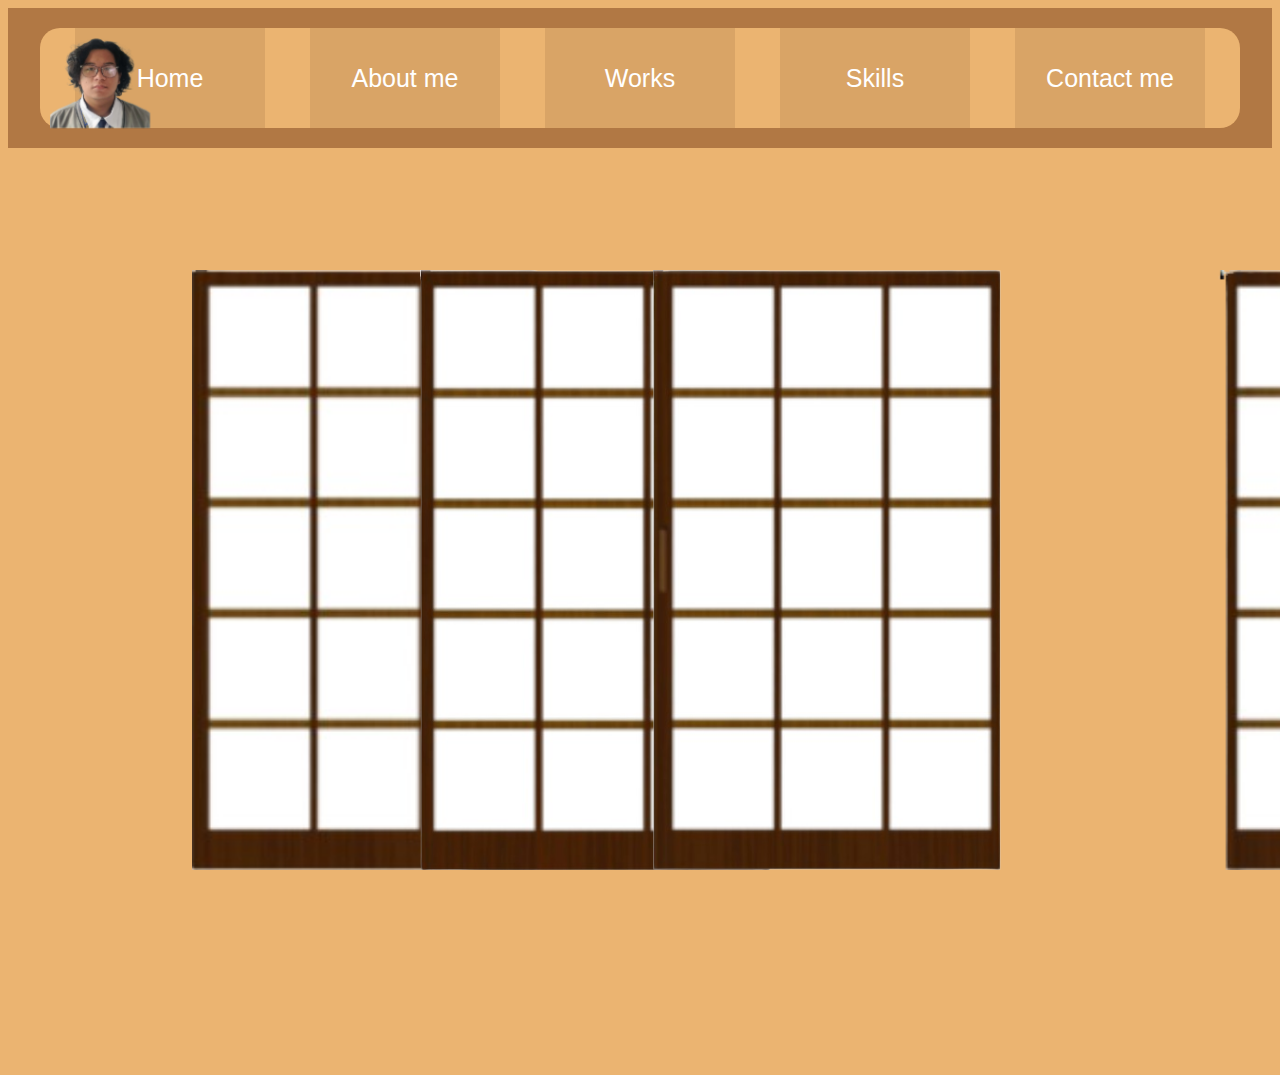
<file: index.html>
<!DOCTYPE html>
<html>

<head>
<title>Homepage</title>
<link rel="stylesheet" href="./assets/css/style.css">
</head>
<body>

    <header>
        <div class="header-main">
          <div class="header-1">
              <a href="../../index.html" class="nav_btn">Home</a>
              <a href="./pages/about-me/index.html" class="nav_btn">About me</a>
              <a href="./pages/works/index.html" class="nav_btn">Works</a>
              <a href="./pages/skills/index.html" class="nav_btn">Skills</a>
              <a href="./pages/contact-me/index.html" class="nav_btn">Contact me</a>
          </div>
          <dev class="imgL22">
              <img src= "./assets/img/pfp-sarreal.png" width="100" height="100" alt= "Logo" />
              </dev>

        </div>
  </header>

  <div class="pic-1">
    <img src="./assets/img/sarreal.png" height="100%" alt="Pic-1">
  </div>

  <div class="words-1">
    <h1>Louis Leander S. Sarreal</h1>
  </div>

  <div class="move">
  <div class="door-main">
    <img src="./assets/img/open-doors.png" height="100%" alt="Pic-2">
  </div>

  
  <div class="door-left">
    <img src="./assets/img/left-door.png" class="left" height="100%" alt="Pic-3">
  </div>

  <div class="door-right">
    <img src="./assets/img/right-door.png" class="right" height="100%" alt="Pic-4">
  </div>
  </div>


</body>

</html>
</file>
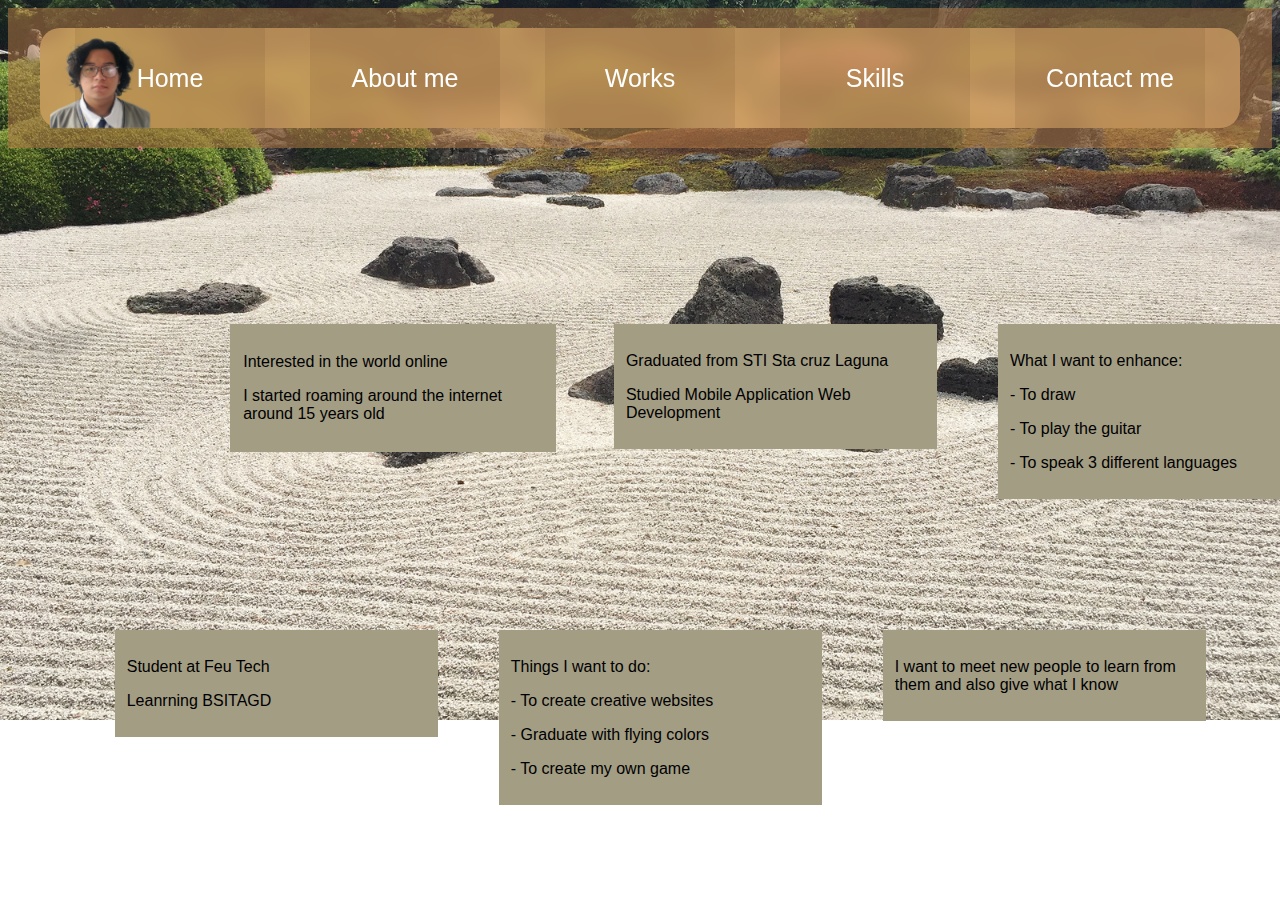
<file: pages/about-me/index.html>
<!DOCTYPE html>
<html>

<head>
<title>About me</title>
<link rel="stylesheet" href="./assets/css/style.css">
</head>
<body>

    <header>
        <div class="header-main">
          <div class="header-1">
              <a href="../../index.html" class="nav_btn">Home</a>
              <a href="../about-me/index.html" class="nav_btn">About me</a>
              <a href="../works/index.html" class="nav_btn">Works</a>
              <a href="../skills/index.html" class="nav_btn">Skills</a>
              <a href="../contact-me/index.html" class="nav_btn">Contact me</a>
          </div>
          <dev class="imgL22">
              <img src= "./assets/img/pfp-sarreal.png" width="100" height="100" alt= "Logo" />
              </dev>

        </div>
  </header>


  <div class="me-1">
    <p>Interested in the world online</p>
    <p>I started roaming around the internet around 15 years old</p>
  </div>

  <div class="me-2">
    <p>Graduated from STI Sta cruz Laguna</p>
    <p>Studied Mobile Application Web Development</p>
  </div>

  <div class="me-3">
    <p>What I want to enhance:</p>
    <p>- To draw</p>
    <p>- To play the guitar</p>
    <p>- To speak 3 different languages</p>
  </div>

  <div class="me-4">
    <p>Student at Feu Tech</p>
    <p>Leanrning BSITAGD</p>
  </div>

  <div class="me-5">
    <p>Things I want to do:</p>
    <p>- To create creative websites</p>
    <p>- Graduate with flying colors</p>
    <p>- To create my own game</p>
  </div>

  <div class="me-6">
    <p> I want to meet new people to learn from them and also give what I know </p>
  </div>






</body>

</html>
</file>
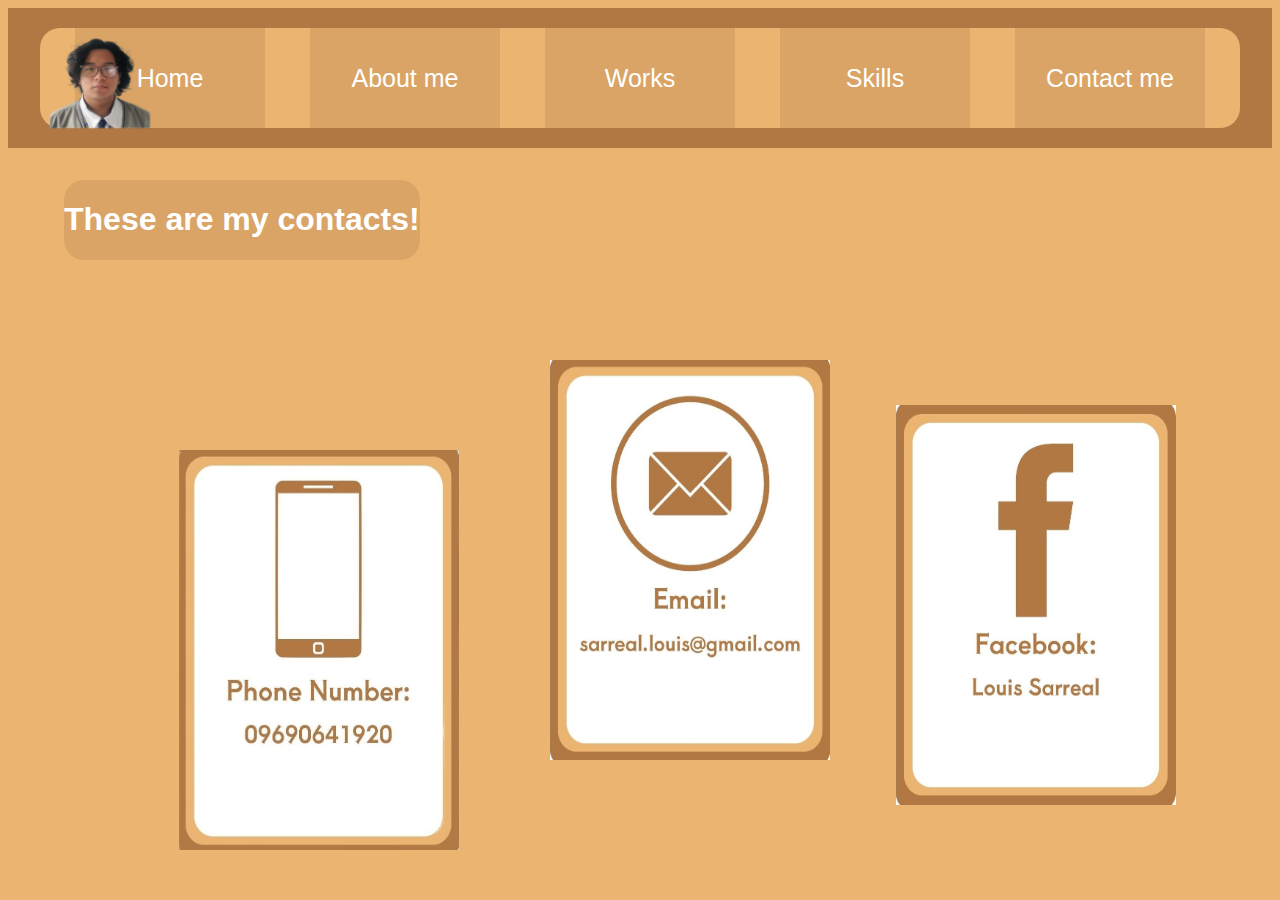
<file: pages/contact-me/index.html>
<!DOCTYPE html>
<html>

<head>
<title>My Online Presence</title>
<link rel="stylesheet" href="./assets/css/style.css">
</head>
<body>

    <header>
        <div class="header-main">
          <div class="header-1">
            <a href="../../index.html" class="nav_btn">Home</a>
            <a href="../about-me/index.html" class="nav_btn">About me</a>
            <a href="../works/index.html" class="nav_btn">Works</a>
            <a href="../skills/index.html" class="nav_btn">Skills</a>
            <a href="../contact-me/index.html" class="nav_btn">Contact me</a>
          </div>
          <dev class="imgL22">
              <img src= "./assets/img/pfp-sarreal.png" width="100" height="100" alt= "Logo" />
              </dev>

        </div>
  </header>

  <div class="ep">
    <h1>These are my contacts!</h1>
    </div>

  <div class="cn-1">
    <img src="./assets/img/c-1.jpg"  width="100%" height="100%" alt="contact">
  </div>

  <div class="cn-2">
    <img src="./assets/img/c-2.jpg" width="100%" height="100%" alt="contact">
  </div>

  <div class="cn-3">
    <a href="https://www.facebook.com/louis.sarreal.1/" class="fc">
    <img src="./assets/img/c-3.jpg" width="100%" height="100%" alt="contact">
  </a>
  </div>






</body>

</html>
</file>
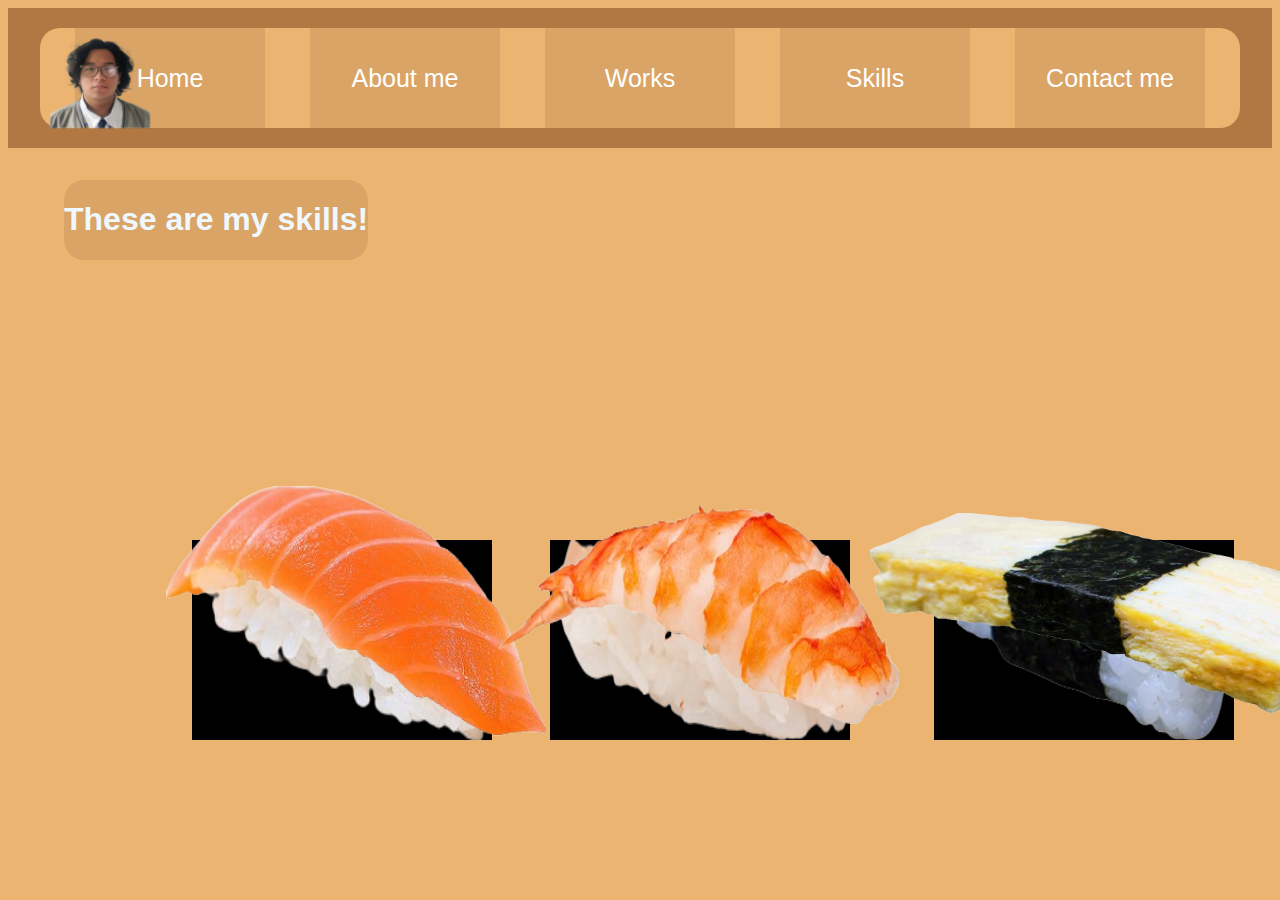
<file: pages/skills/index.html>
<!DOCTYPE html>
<html>

<head>
<title>My Skills</title>
<link rel="stylesheet" href="./assets/css/style.css">
</head>
<body>

    <header>
        <div class="header-main">
          <div class="header-1">
            <a href="../../index.html" class="nav_btn">Home</a>
            <a href="../about-me/index.html" class="nav_btn">About me</a>
            <a href="../works/index.html" class="nav_btn">Works</a>
            <a href="../skills/index.html" class="nav_btn">Skills</a>
            <a href="../contact-me/index.html" class="nav_btn">Contact me</a>
          </div>
          <dev class="imgL22">
              <img src= "./assets/img/pfp-sarreal.png" width="100" height="100" alt= "Logo" />
              </dev>

        </div>
  </header>

</header>
<div class="ep">
<h1>These are my skills!</h1>
</div>

  <div class="sk-1">
    <img src="./assets/img/rice-1.png"  height="100%" width="100%" alt="rice 1">
  </div>
  <div class="sk-2">
    <img src="./assets/img/rice-2.png" height="100%" width="100%" alt="rice 2">
  </div>
  <div class="sk-3">
    <img src="./assets/img/rice-3.png" height="100%" width="100%" alt="rice 3">
  </div>


  <div class="move-1">
    <div class="words-1">
      <h1>Languages</h1>
      <p>- Filipino</p>
      <p>- English</p>
      <p>- Japanese</p>
    </div>
    <div class="m-1">
    <img src="./assets/img/fish-1.png"  height="100%" width="100%" alt="rice 1">
  </div>
  </div>

  <div class="move-2">
    <div class="words-2">
      <h1>Arts</h1>
      <p>- Pencil paper</p>
      <p>- Digital</p>
    </div>
   <div class="m-2">
    <img src="./assets/img/fish-2.png" height="100%" width="100%" alt="rice 2">
  </div>
  </div>

  <div class="move-3">
    <div class="words-3">
      <h1>Music</h1>
      <p>- Electric guitar</p>
    </div>
   <div class="m-3">
    <img src="./assets/img/fish-3.png" height="100%" width="100%" alt="rice 3">
  </div>
  </div>






</body>

</html>
</file>
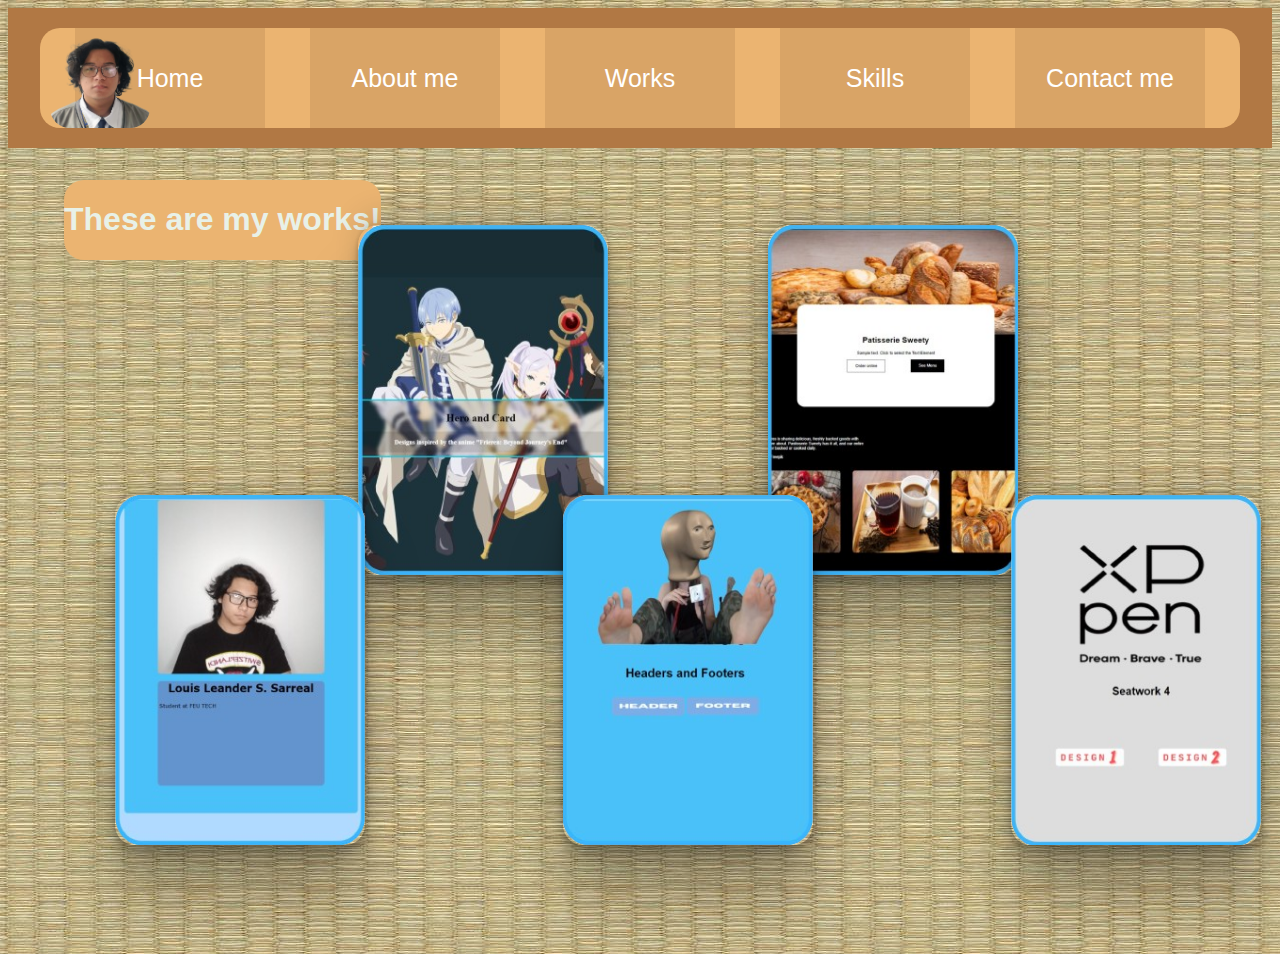
<file: pages/works/index.html>
<!DOCTYPE html>
<html>

<head>
<title>My Works</title>
<link rel="stylesheet" href="./assets/css/style.css">
</head>
<body>

    <header>
        <div class="header-main">
          <div class="header-1">
            <a href="../../index.html" class="nav_btn">Home</a>
            <a href="../about-me/index.html" class="nav_btn">About me</a>
            <a href="../works/index.html" class="nav_btn">Works</a>
            <a href="../skills/index.html" class="nav_btn">Skills</a>
            <a href="../contact-me/index.html" class="nav_btn">Contact me</a>
          </div>
          <dev class="imgL22">
              <img src= "./assets/img/pfp-sarreal.png" width="100" height="100" alt= "Logo" />
              </dev>

        </div>
  </header>
  <div class="ep">
  <h1>These are my works!</h1>
  </div>
  <div class="tskr">
    <img src="assets\img\helper.png" height="100%" width="100%" alt="">
</div>


  <div class="work-1">
    <a href="https://louis01louis.github.io/WD-Hands-on-2/">
      <div class="card">
        <div class="front">
            <img src="./assets/img/im-1.png" height="100%" width="100%" >
        </div>
        <div class="back">
            <img src="./assets/img/bk-1.png" height="100%" width="100%" >
        </div>
    </div>
    </a>
  </div>

  <div class="work-2">
    <a href="https://louis01louis.github.io/WD-midterm/">
      <div class="card">
        <div class="front">
            <img src="./assets/img/im-2.png" height="100%" width="100%" >
        </div>
        <div class="back">
            <img src="./assets/img/bk-2.png" height="100%" width="100%" >
        </div>
    </div>
    </a>
  </div>

  <div class="work-3">
    <a href="https://louis01louis.github.io/WD-seatwork/">
      <div class="card">
        <div class="front">
            <img src="./assets/img/im-3.png" height="100%" width="100%" >
        </div>
        <div class="back">
            <img src="./assets/img/bk-3.png" height="100%" width="100%" >
        </div>
    </div>
    </a>
  </div>

  <div class="work-4">
    <a href="https://louis01louis.github.io/Seatwork-3rd/">
      <div class="card">
        <div class="front">
            <img src="./assets/img/im-4.png" height="100%" width="100%" >
        </div>
        <div class="back">
            <img src="./assets/img/bk-4.png" height="100%" width="100%" >
        </div>
    </div>
    </a>
  </div>

  <div class="work-5">
    <a href="https://louis01louis.github.io/WD-Seatwork-4th/">
      <div class="card">
        <div class="front">
            <img src="./assets/img/im-5.png" height="100%" width="100%" >
        </div>
        <div class="back">
            <img src="./assets/img/bk-5.png" height="100%" width="100%" >
        </div>
    </div>
    </a>
  </div>






</body>

</html>
</file>
<file: assets/css/style.css>
body {
	font-family: sans-serif, fantasy;
	background-color: #EBB471;
}
a:link {
    text-decoration: none;
    color: rgb(255, 255, 255);
  }
  a:visited {
    color: white;
    background-color: transparent;
    text-decoration: none;
  }
h1 {
    color: white;
}
.header-main {
    display: flex;
    justify-content: center;
    padding: 20px;
    background-color: #B17844;
    height: 100px;
    }
.imgL22 {
    width: 200px;
    position: absolute;
    left: 50px;
}
.header-1 {
    background-color: #EBB471;
    backdrop-filter: blur(10px);
    border-radius: 20px;
    width: 1200px;
    height: 100px;
    display: flex;
    justify-content: space-evenly;
    gap: 10px;
    align-items: center;
}
.nav_btn{
    display: flex;
    align-items: center;
    justify-content: center;
    background-color: #78552b28;
    font-size: 25px;
    height: 100px;
    width: 190px;
    transition: transform .2s;
}
.nav_btn:hover {
    background-color: #78552B;
    border-radius: 1px;
    transform: scale(1.5); 
    animation-duration: 1.5s;
}

.pic-1 {
    height: 400px;
    width: 500px;
    position: absolute;
    top: 30%;
    left: 43%;
}
.words-1 {
    height: 400px;
    width: 500px;
    position: absolute;
    top: 75%;
    left: 40%;
}
.door-main {
    height: 600px;
    width: 500px;
    position: absolute;
    top: 30%;
    left: 15%;
}
.door-left {
    position: absolute;
    top: 30%;
    left: 32.8%;
}
.left {
    height: 600px;
    position: absolute;
    top: 30%;
    left: 32.8%;
}
.door-right {
    position: absolute;
    top: 30%;
    left: 51%;
}
.right {
    height: 600px;
    position: absolute;
    top: 30%;
    left: 51%;
    transition: transform .2s;
}
.move {
    transition: all 1s ease;
}
.move:hover .door-left {
    animation: moveTextLeft 1.4s forwards;
}
@keyframes moveTextLeft {
    0% {
        transform: translateX(0);
    }
    60%{
        opacity: 1;
    }
    100% {
        transform: translateX(-300px);
        opacity: 1;
    }
}
.move:hover .door-right {
    animation: moveTextRight 1.4s forwards;
}
@keyframes moveTextRight {
    0% {
        transform: translateX(0);
    }
    60%{
        opacity: 1;
    }
    100% {
        transform: translateX(300px);
        opacity: 1;
    }
}
</file>
<file: pages/about-me/assets/css/style.css>
body {
	font-family: sans-serif, fantasy;
	background-image: url(../img/back-zen.jpg);
    background-size: cover;
    background-repeat: no-repeat;
}
a:link {
    text-decoration: none;
    color: rgb(255, 255, 255);
  }
  a:visited {
    color: white;
    background-color: transparent;
    text-decoration: none;
  }

.header-main {
    display: flex;
    justify-content: center;
    padding: 20px;
    background-color: #b179448a;
    height: 100px;
    }
.imgL22 {
    width: 200px;
    position: absolute;
    left: 50px;
}
.header-1 {
    background-color: #ebb4718c;
    backdrop-filter: blur(10px);
    border-radius: 20px;
    width: 1200px;
    height: 100px;
    display: flex;
    justify-content: space-evenly;
    gap: 10px;
    align-items: center;
}
.nav_btn{
    display: flex;
    align-items: center;
    justify-content: center;
    background-color: #78552b28;
    font-size: 25px;
    height: 100px;
    width: 190px;
    transition: transform .2s;
}
.nav_btn:hover {
    background-color: #78552b75;
    border-radius: 1px;
    transform: scale(1.5); 
    animation-duration: 1.5s;
}

.me-1 {
    background-color: rgb(163, 157, 132);
    width: 300px;
    position: absolute;
    top: 36%;
    left: 18%;
    padding: 1%;
    transition: all 2.8s ease
}
.me-2 {
    background-color: rgb(163, 157, 132);
    width: 300px;
    position: absolute;
    top: 36%;
    left: 48%;
    padding: .9%;
    transition: all 2.8s ease
}
.me-3 {
    background-color: rgb(163, 157, 132);
    width: 300px;
    position: absolute;
    top: 36%;
    left: 78%;
    padding: .9%;
    transition: all 2.8s ease
}
.me-4 {
    background-color: rgb(163, 157, 132);
    width: 300px;
    position: absolute;
    top: 70%;
    left: 9%;
    padding: .9%;
    transition: all 2.8s ease
}
.me-5 {
    background-color: rgb(163, 157, 132);
    width: 300px;
    position: absolute;
    top: 70%;
    left: 39%;
    padding: .9%;
    transition: all 2.8s ease
}
.me-6 {
    background-color: rgb(163, 157, 132);
    width: 300px;
    position: absolute;
    top: 70%;
    left: 69%;
    padding: .9%;
    transition: all 2.8s ease
}
.me-1:hover {
    transform: scale(1.5);
    border-radius:30px;
    background: repeating-radial-gradient(circle,
  rgb(223, 213, 174),
  rgb(214, 207, 179) 10px,
  rgb(216, 208, 180) 10px, 
  rgb(190, 181, 146) 20px
);
}
.me-2:hover {
    transform: scale(1.5);
    border-radius:30px;
    background: repeating-radial-gradient(circle,
  rgb(223, 213, 174),
  rgb(214, 207, 179) 10px,
  rgb(216, 208, 180) 10px, 
  rgb(190, 181, 146) 20px
);
}
.me-3:hover {
    transform: scale(1.5);
    border-radius:30px;
    background: repeating-radial-gradient(circle,
  rgb(223, 213, 174),
  rgb(214, 207, 179) 10px,
  rgb(216, 208, 180) 10px, 
  rgb(190, 181, 146) 20px
);
}
.me-4:hover {
    transform: scale(1.5);
    border-radius:30px;
    background: repeating-radial-gradient(circle,
  rgb(223, 213, 174),
  rgb(214, 207, 179) 10px,
  rgb(216, 208, 180) 10px, 
  rgb(190, 181, 146) 20px
);
}
.me-5:hover {
    transform: scale(1.5);
    border-radius:30px;
    background: repeating-radial-gradient(circle,
  rgb(223, 213, 174),
  rgb(214, 207, 179) 10px,
  rgb(216, 208, 180) 10px, 
  rgb(190, 181, 146) 20px
);
}
.me-6:hover {
    transform: scale(1.5);
    border-radius:30px;
    background: repeating-radial-gradient(circle,
  rgb(223, 213, 174),
  rgb(214, 207, 179) 10px,
  rgb(216, 208, 180) 10px, 
  rgb(190, 181, 146) 20px
);
}
</file>
<file: pages/contact-me/assets/css/style.css>
body {
	font-family: sans-serif, fantasy;
	background-color: #EBB471;
}
h1 {
    color: white;
}
a:link {
    text-decoration: none;
    color: rgb(255, 255, 255);
  }
  a:visited {
    color: white;
    background-color: transparent;
    text-decoration: none;
  }

.header-main {
    display: flex;
    justify-content: center;
    padding: 20px;
    background-color: #B17844;
    height: 100px;
    }
.imgL22 {
    width: 200px;
    position: absolute;
    left: 50px;
}
.header-1 {
    background-color: #EBB471;
    backdrop-filter: blur(10px);
    border-radius: 20px;
    width: 1200px;
    height: 100px;
    display: flex;
    justify-content: space-evenly;
    gap: 10px;
    align-items: center;
}
.nav_btn{
    display: flex;
    align-items: center;
    justify-content: center;
    background-color: #78552b28;
    font-size: 25px;
    height: 100px;
    width: 190px;
    transition: transform .2s;
}
.nav_btn:hover {
    background-color: #78552B;
    border-radius: 1px;
    transform: scale(1.5); 
    animation-duration: 1.5s;
}
.ep {
    background-color: #78552b28;
    position: absolute;
    top: 20%;
    left: 5%;
    border-radius: 20px;
}

.cn-1 {
    position: absolute;
    top: 50%;
    left: 14%;
    height: 400px;
    width: 280px;
    transition: transform .2s;
}
.cn-2 {
    position: absolute;
    top: 40%;
    left: 43%;
    height: 400px;
    width: 280px;
    transition: transform .2s;
}
.cn-3 {
    position: absolute;
    top: 45%;
    left: 70%;
    height: 400px;
    width: 280px;
    transition: transform .2s;
}
.cn-1:hover {
    border-radius: 1px;
    animation-name: select;
    transform: scale(1.1);
    animation-duration: .2s;
}
.cn-2:hover {
    border-radius: 1px;
    animation-name: select;
    transform: scale(1.1);
    animation-duration: .2s;
}
.cn-3:hover {
    border-radius: 1px;
    animation-name: select;
    transform: scale(1.1);
    animation-duration: .2s;
}
@keyframes select {
    0%{
        transform: translateY(0);
    }
    50%{
        transform: translateY(-15px);
    }
}
</file>
<file: pages/skills/assets/css/style.css>
body {
	font-family: sans-serif, fantasy;
	background-color: #EBB471;
}
h1 {
    color: aliceblue;
}
p {
    color: aliceblue;
}
a:link {
    text-decoration: none;
    color: rgb(255, 255, 255);
  }
  a:visited {
    color: white;
    background-color: transparent;
    text-decoration: none;
  }

.header-main {
    display: flex;
    justify-content: center;
    padding: 20px;
    background-color: #B17844;
    height: 100px;
    }
.imgL22 {
    width: 200px;
    position: absolute;
    left: 50px;
}
.header-1 {
    background-color: #EBB471;
    backdrop-filter: blur(10px);
    border-radius: 20px;
    width: 1200px;
    height: 100px;
    display: flex;
    justify-content: space-evenly;
    gap: 10px;
    align-items: center;
}
.nav_btn{
    display: flex;
    align-items: center;
    justify-content: center;
    background-color: #78552b28;
    font-size: 25px;
    height: 100px;
    width: 190px;
    transition: transform .2s;
}
.nav_btn:hover {
    background-color: #78552B;
    border-radius: 1px;
    transform: scale(1.5); 
    animation-duration: 1.5s;
}

.ep {
    background-color: #78552b28;
    position: absolute;
    top: 20%;
    left: 5%;
    border-radius: 20px;
}

.words-1 {
    opacity: 100%;
    position: absolute;
    top: 10%;
    left: 30%;
    opacity: 0;
}
.words-2 {
    position: absolute;
    top: 10%;
    left: 50%;
    opacity: 0;
}
.words-3 {
    position: absolute;
    top: 10%;
    left: 50%;
    opacity: 0;
}

.sk-1 {
    background-color: black;
    position: absolute;
    top: 60%;
    left: 15%;
    height: 200px;
    width: 300px;
}
.sk-2 {
    background-color: black;
    position: absolute;
    top: 60%;
    left: 43%;
    height: 200px;
    width: 300px;
}
.sk-3 {
    background-color: black;
    position: absolute;
    top: 60%;
    left: 73%;
    height: 200px;
    width: 300px;
}

.m-1 {
    position: absolute;
    height: 250px;
    width: 380px;
}
.m-2 {
    position: absolute;
    height: 220px;
    width: 400px;
}
.m-3 {
    position: absolute;
    height: 200px;
    width: 520px;
}

.move-1 {
    position: absolute;
    top: 54%;
    left: 13%;
    height: 200px;
    width: 300px;
}
.move-2 {
    position: absolute;
    top: 56%;
    left: 39%;
    height: 200px;
    width: 300px;
}
.move-3 {
    position: absolute;
    top: 57%;
    left: 68%;
    height: 200px;
    width: 300px;
}

.move-1:hover .m-1 {
    animation: moveUp 1.4s forwards;
}
.move-2:hover .m-2 {
    animation: moveUp 1.4s forwards;
}
.move-3:hover .m-3 {
    animation: moveUp 1.4s forwards;
}

.move-1:hover .words-1 {
    animation: moveUpp 1.4s forwards;
}
.move-2:hover .words-2 {
    animation: moveUpp 1.4s forwards;
}
.move-3:hover .words-3 {
    animation: moveUpp 1.4s forwards;
}
@keyframes moveUp {
    0% {
        transform: translateY(0);
    }
    60%{
        opacity: 1;
    }
    100% {
        transform: translateY(-350px);
        opacity: 1;
    }
}
@keyframes moveUpp {
    0% {
        transform: translateY(0);
    }
    60%{
        opacity: 1;
    }
    100% {
        transform: translateY(-200px);
        opacity: 1;
    }
}
</file>
<file: pages/works/assets/css/style.css>
body {
	font-family: sans-serif, fantasy;
	background-image: url(../img/mat.jpg);
    background-size: auto;
}
img {
    border-radius: 20px;
}
h1 {
    color: #E8F1E8;
}
a:link {
    text-decoration: none;
    color: rgb(255, 255, 255);
  }
  a:visited {
    color: white;
    background-color: transparent;
    text-decoration: none;
  }

.header-main {
    display: flex;
    justify-content: center;
    padding: 20px;
    background-color: #B17844;
    height: 100px;
    }
.imgL22 {
    width: 200px;
    position: absolute;
    left: 50px;
}
.header-1 {
    background-color: #EBB471;
    backdrop-filter: blur(10px);
    border-radius: 20px;
    width: 1200px;
    height: 100px;
    display: flex;
    justify-content: space-evenly;
    gap: 10px;
    align-items: center;
}
.nav_btn{
    display: flex;
    align-items: center;
    justify-content: center;
    background-color: #78552b28;
    font-size: 25px;
    height: 100px;
    width: 190px;
    transition: transform .2s;
}
.nav_btn:hover {
    background-color: #78552B;
    border-radius: 1px;
    transform: scale(1.5); 
    animation-duration: 1.5s;
}

.ep {
    background-color: #EBB471;
    position: absolute;
    top: 20%;
    left: 5%;
    border-radius: 20px;
}
.tskr {
    position: absolute;
    top: 900px;
    left: 1800px;
    height: 50px;
    width: 50px;
}

.work-1 {
    height: 350px;
    width: 250px;
    position: absolute;
    top: 25%;
    left: 28%;
}
.work-2 {

    height: 350px;
    width: 250px;
    position: absolute;
    top: 25%;
    left: 60%;
}
.work-3 {
    height: 350px;
    width: 250px;
    position: absolute;
    top: 55%;
    left: 9%;
}
.work-4 {
    height: 350px;
    width: 250px;
    position: absolute;
    top: 55%;
    left: 44%;
}
.work-5 {
    height: 350px;
    width: 250px;
    position: absolute;
    top: 55%;
    left: 79%;
}

.card{
    position: absolute;
    border-radius: 20px;
    width: 100%;
    height: 100%;
    transform-style: preserve-3d;
    transition: all 0.5s ease;
    box-shadow: rgba(0, 0, 0, 0.25) 0px 54px 55px, rgba(0, 0, 0, 0.12) 0px -12px 30px, rgba(0, 0, 0, 0.12) 0px 4px 6px, rgba(0, 0, 0, 0.17) 0px 12px 13px, rgba(0, 0, 0, 0.09) 0px -3px 5px;
}

.card:hover{
    transform: rotateY(180deg);
}

.front{
    position: absolute;
    width: 100%;
    height: 100%;
    border-radius: 20px;
    backface-visibility: hidden;
    color: black;
}

.back{
    position: absolute;
    width: 100%;
    height: 100%;
    border-radius: 20px;
    backface-visibility: hidden;
    color: black;
    transform: rotateY(180deg);
}
</file>
